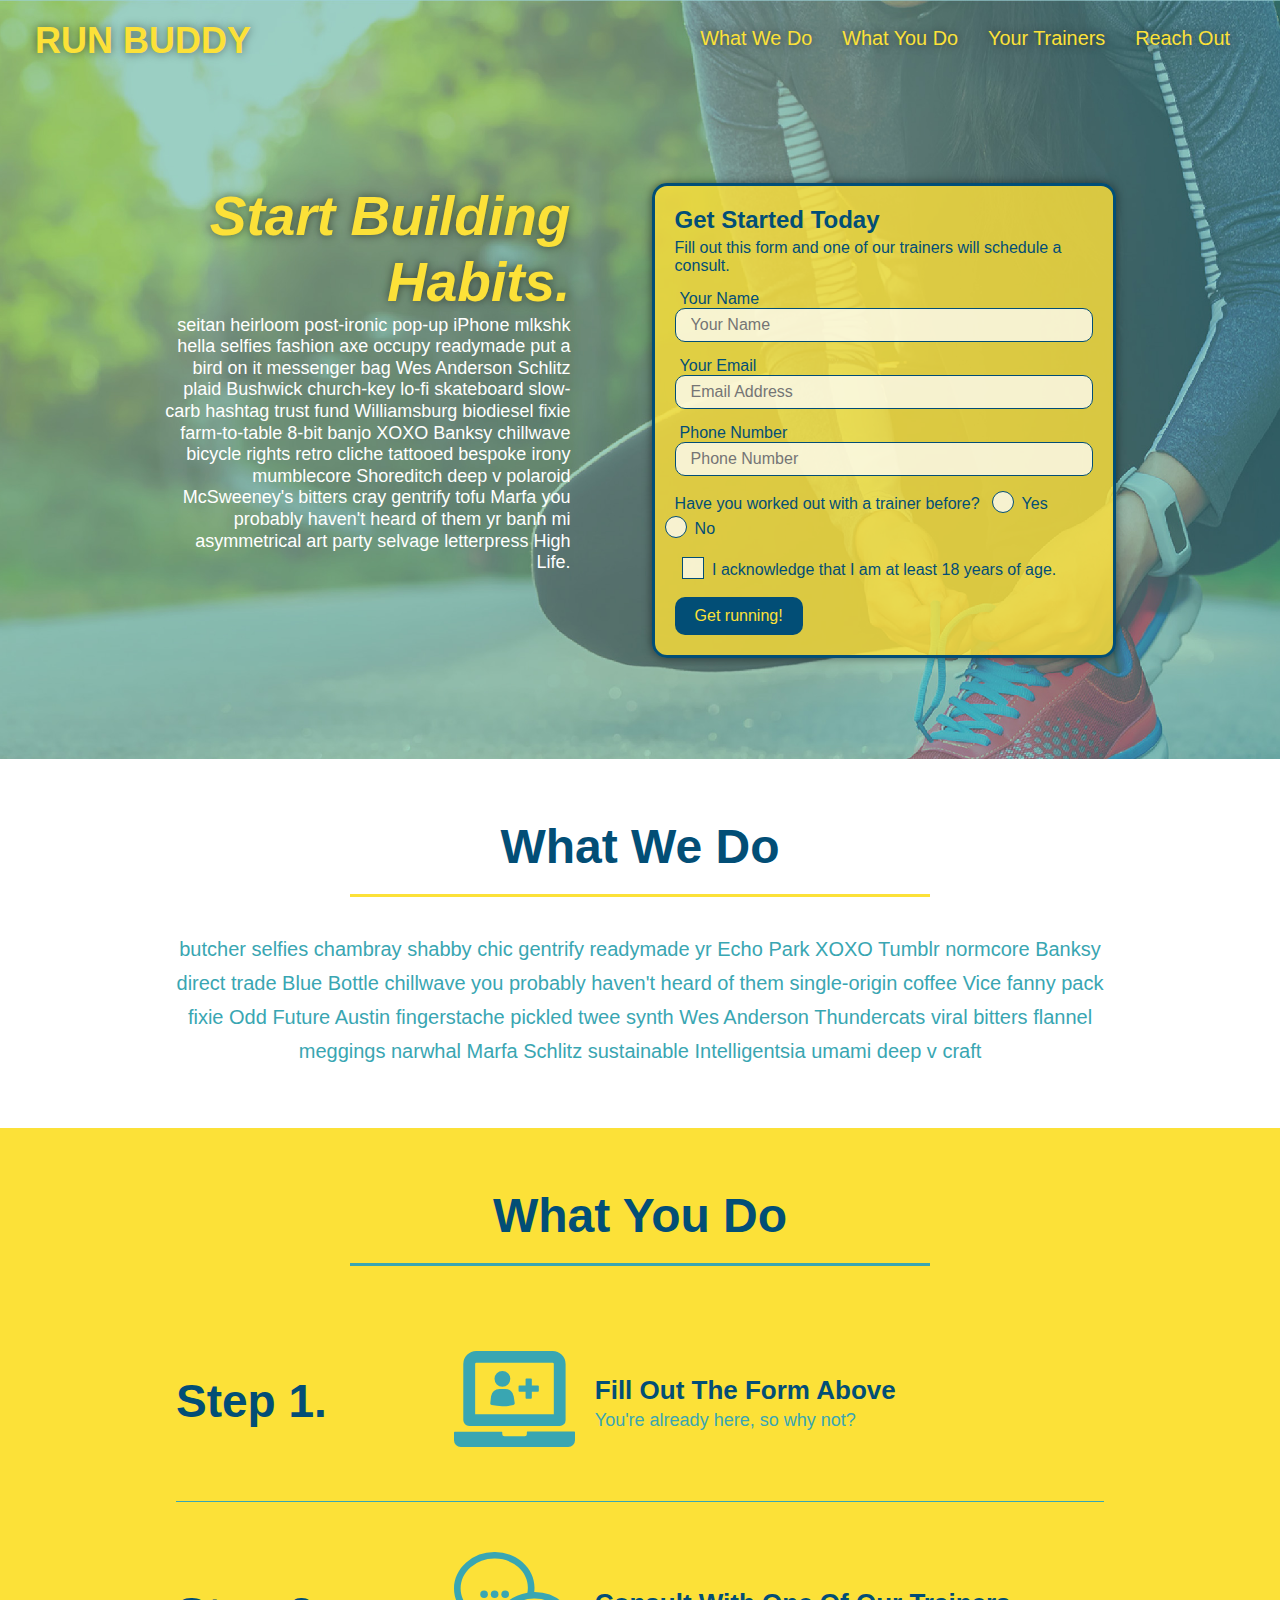
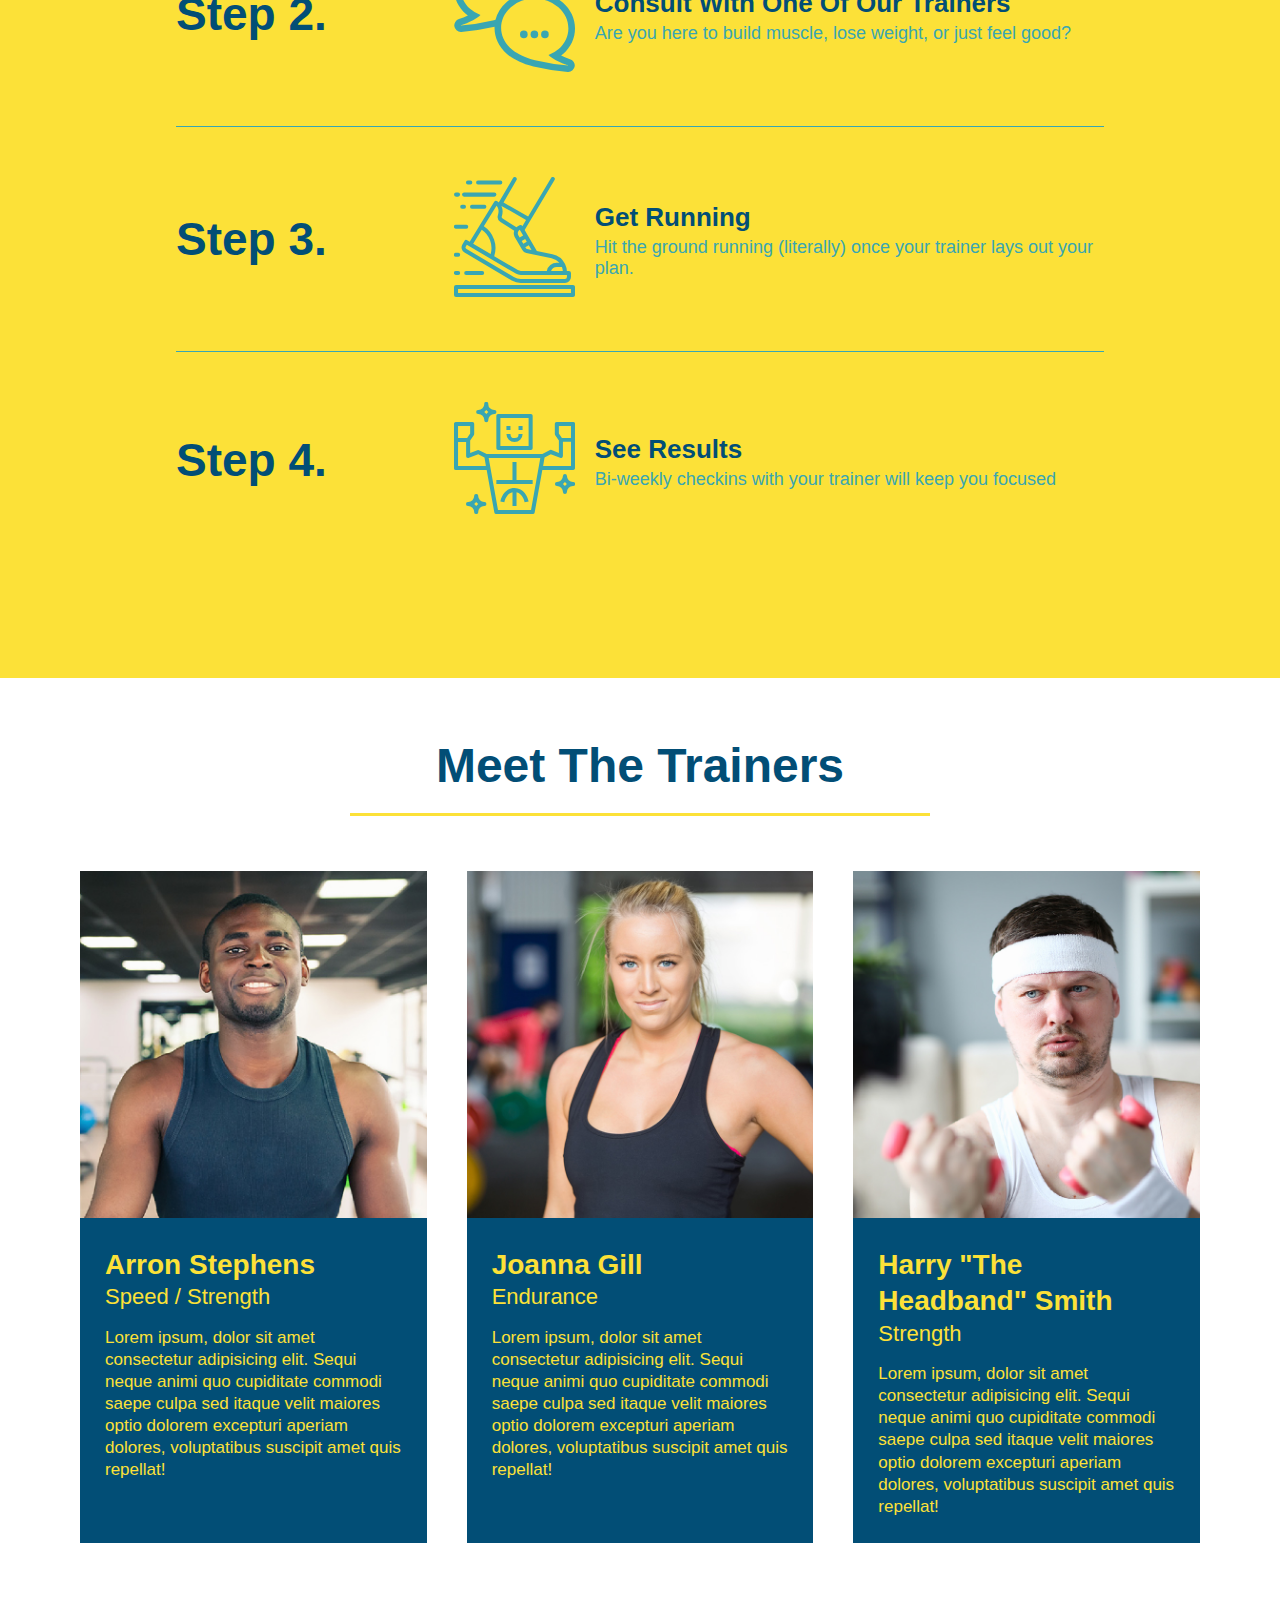
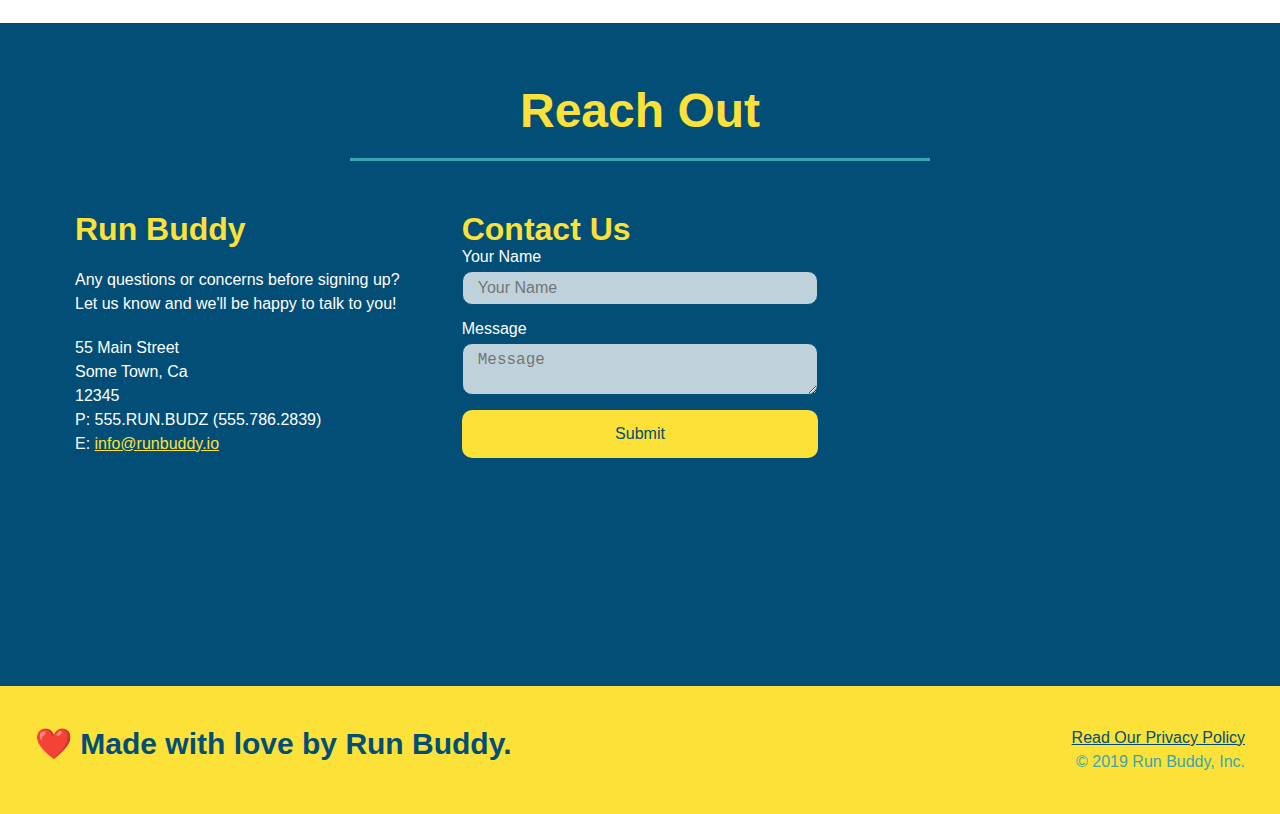
<file: index.html>
<!DOCTYPE html>
<html lang="en">
  <head>
    <meta charset="UTF-8" />
    <meta name="viewport" content="width=device-width, initial-scale=1.0" />
    <link rel="stylesheet" href="./assets/css/style.css">
    <title>Run Buddy</title>
  </head>
  <body>
    <!-- navigation tags - block level element -->
    <header>
      <h1>
        <a href="/">RUN BUDDY</a>
      </h1>
      <nav>
        <ul>
          <li>
            <a href="#what-we-do">What We Do</a>
          </li>
          <li>
            <a href="#what-you-do">What You Do</a>
          </li>
          <li>
            <a href="#your-trainers">Your Trainers</a>
          </li>
          <li>
            <a href="#reach-out">Reach Out</a>
          </li>
        </ul>
      </nav>
    </header>
    <!-- end navigation -->

    <!-- hero/jumbotron -->
    <section class="hero">
      <div class="hero-cta">
        <h2>Start Building Habits.</h2>
        <p>
          seitan heirloom post-ironic pop-up iPhone mlkshk hella selfies fashion axe occupy readymade put a bird on it
          messenger bag Wes Anderson Schlitz plaid Bushwick church-key lo-fi skateboard slow-carb hashtag trust fund
          Williamsburg biodiesel fixie farm-to-table 8-bit banjo XOXO Banksy chillwave bicycle rights retro cliche
          tattooed bespoke irony mumblecore Shoreditch deep v polaroid McSweeney's bitters cray gentrify tofu Marfa you
          probably haven't heard of them yr banh mi asymmetrical art party selvage letterpress High Life.
        </p>
      </div>

      <div class="hero-form">
        <h3>Get Started Today</h3>
        <p>Fill out this form and one of our trainers will schedule a consult.</p>
        <form>
          <label for="name">Your Name</label>
          <input type="text" placeholder="Your Name" id="name" name="name" class="form-input" />
          <label for="email">Your Email</label>
          <input type="email" placeholder="Email Address" id="email" name="email" class="form-input" />
          <label for="phone">Phone Number</label>
          <input type="tel" placeholder="Phone Number" name="phone" id="phone" class="form-input" />
          <p>
            Have you worked out with a trainer before?
            <span class="radio-wrapper">
              <input type="radio" name="trainer-confirm" id="trainer-yes" />
              <label for="trainer-yes">Yes</label>
            </span>
            <span class="radio-wrapper">
              <input type="radio" name="trainer-confirm" id="trainer-no" />
              <label for="trainer-no">No</label>
            </span>
          </p>
          <p>
            <span class="checkbox-wrapper">
              <input type="checkbox" name="age-confirm" id="checkbox" />
              <label for="checkbox">I acknowledge that I am at least 18 years of age.</label>
            </span>
          </p>
          <button type="submit">
            Get running!
          </button>
        </form>
      </div>
    </section>
    <!-- end header -->

    <!-- "what we do" start - <section> -->
    <section id="what-we-do" class="intro">
      <div class="flex-row">
        <h2 class="section-title primary-border">
          What We Do
        </h2>
      </div>
      <div class="flex-row">
        <p>
          butcher selfies chambray shabby chic gentrify readymade yr Echo Park XOXO Tumblr normcore Banksy direct trade  Blue Bottle chillwave you probably haven't heard of them single-origin coffee Vice fanny pack fixie Odd Future Austin fingerstache pickled twee synth Wes Anderson Thundercats viral bitters flannel meggings narwhal Marfa Schlitz sustainable Intelligentsia umami deep v craft
        </p>
      </div>
    </section>
    <!-- end "what we do" -->

    <!-- "what you do" start -->
    <section id="what-you-do" class="steps">
      <div class="flex-row">
        <h2 class="section-title secondary-border">
          What You Do
        </h2> 
      </div>
      <div class="step">
        <h3>Step 1.</h3>
        <div class="step-info">
          <div class="step-img">
            <img src="./assets/images/step-1.svg" alt="" />
          </div>
          <div class="step-text">
            <h4>Fill Out The Form Above</h4>
            <p>You're already here, so why not?</p>
          </div>
        </div>
      </div>
      <div class="step">
        <h3>Step 2.</h3>
        <div class="step-info">
          <div class="step-img">
            <img src="./assets/images/step-2.svg" alt="" />
          </div>
          <div class="step-text">
            <h4>Consult With One Of Our Trainers</h4>
            <p>Are you here to build muscle, lose weight, or just feel good?</p>
          </div>
        </div>
      </div>
      <div class="step">
        <h3>Step 3.</h3>
        <div class="step-info">
          <div class="step-img">
            <img src="./assets/images/step-3.svg" alt="" />
          </div>
          <div class="step-text">
            <h4>Get Running</h4>
            <p>Hit the ground running (literally) once your trainer lays out your plan.</p>
          </div>
        </div>
      </div>
      <div class="step">
        <h3>Step 4.</h3>
        <div class="step-info">
          <div class="step-img">
            <img src="./assets/images/step-4.svg" alt="" />
          </div>
          <div class="step-text">
            <h4>See Results</h4>
            <p>Bi-weekly checkins with your trainer will keep you focused</p>
          </div>
        </div>
      </div>
    </section>
    <!-- "what you do" end -->

    <!-- "meet the trainers" start -->
    <section id="your-trainers">
      <div class="flex-row">
        <h2 class="section-title primary-border">
          Meet The Trainers
        </h2>
      </div>

      <div class="trainers">
        <article class="trainer">
          <img src="./assets/images/trainer-1.jpg" alt="Arron Stephens in his workout clothes, ready to pump iron" />
          <div class="trainer-bio">
            <h3 class="trainer-name">Arron Stephens</h3>
            <h4 class="trainer-role">Speed / Strength</h4>
            <p>Lorem ipsum, dolor sit amet consectetur adipisicing elit. Sequi neque animi quo cupiditate commodi saepe culpa sed itaque velit maiores optio dolorem excepturi aperiam dolores, voluptatibus suscipit amet quis repellat!</p>
          </div>
        </article>

        <article class="trainer">
          <img src="./assets/images/trainer-2.jpg" alt="Joanna Gill cooling off after a work out" />
          <div class="trainer-bio">
            <h3 class="trainer-name">Joanna Gill</h3>
            <h4 class="trainer-role">Endurance</h4>
            <p>Lorem ipsum, dolor sit amet consectetur adipisicing elit. Sequi neque animi quo cupiditate commodi saepe culpa sed itaque velit maiores optio dolorem excepturi aperiam dolores, voluptatibus suscipit amet quis repellat!</p>
            </div>
          </article>

        <article class="trainer">
          <img src="./assets/images/trainer-3.jpg" alt="Harry Smith wearing a headband and lifting comically small pink weights" />
          <div class="trainer-bio">
            <h3 class="trainer-name">Harry "The Headband" Smith</h3>
            <h4 class="trainer-role">Strength</h4>
            <p>Lorem ipsum, dolor sit amet consectetur adipisicing elit. Sequi neque animi quo cupiditate commodi saepe culpa sed itaque velit maiores optio dolorem excepturi aperiam dolores, voluptatibus suscipit amet quis repellat!</p>
          </div>
        </article>
      </div>
    </section>
    <!-- "meet the trainers" end -->

    <!-- "reach out" start -->
    <section id="reach-out" class="contact">
      <div class="flex-row">
        <h2 class="section-title secondary-border">
          Reach Out
        </h2>
      </div>

      <div class="contact-info">
        <div>
          <h3>Run Buddy</h3>
          <p>
            Any questions or concerns before signing up? 
            <br/>
            Let us know and we'll be happy to talk to you!
          </p>

          <address>
            55 Main Street <br/>
            Some Town, Ca <br/>
            12345<br/>
            P: 555.RUN.BUDZ (555.786.2839)<br/>
            E: <a href="mailto:info@runbuddy.io">info@runbuddy.io</a>
          </address>
          
        </div>

        <div class="contact-form">
          <h3>Contact Us</h3>
          <form>
            <label for="contact-name">Your Name</label>
            <input type="text" id="contact-name" placeholder="Your Name" />
        
            <label for="contact-message">Message</label>
            <textarea id="contact-message" placeholder="Message"></textarea>
        
            <button type="submit">Submit</button>
          </form>
        </div>
        
        <iframe
          src="https://www.google.com/maps/embed?pb=!1m14!1m12!1m3!1d12182.30520634488!2d-74.0652613!3d40.2407219!2m3!1f0!2f0!3f0!3m2!1i1024!2i768!4f13.1!5e0!3m2!1sen!2sus!4v1561060983193!5m2!1sen!2sus"
          frameborder="0" style="border:0" allowfullscreen>
        </iframe>
      </div>
    </section>
    <!-- "reach out" end -->

    <!-- footer -->
    <footer>
      <h2>❤️ Made with love by Run Buddy.</h2>
      <div>
        <a href="./privacy-policy.html">Read Our Privacy Policy</a><br/>
        &copy; 2019 Run Buddy, Inc.
      </div>
    </footer>
    <!-- footer end -->
  </body>
</html>
</file>
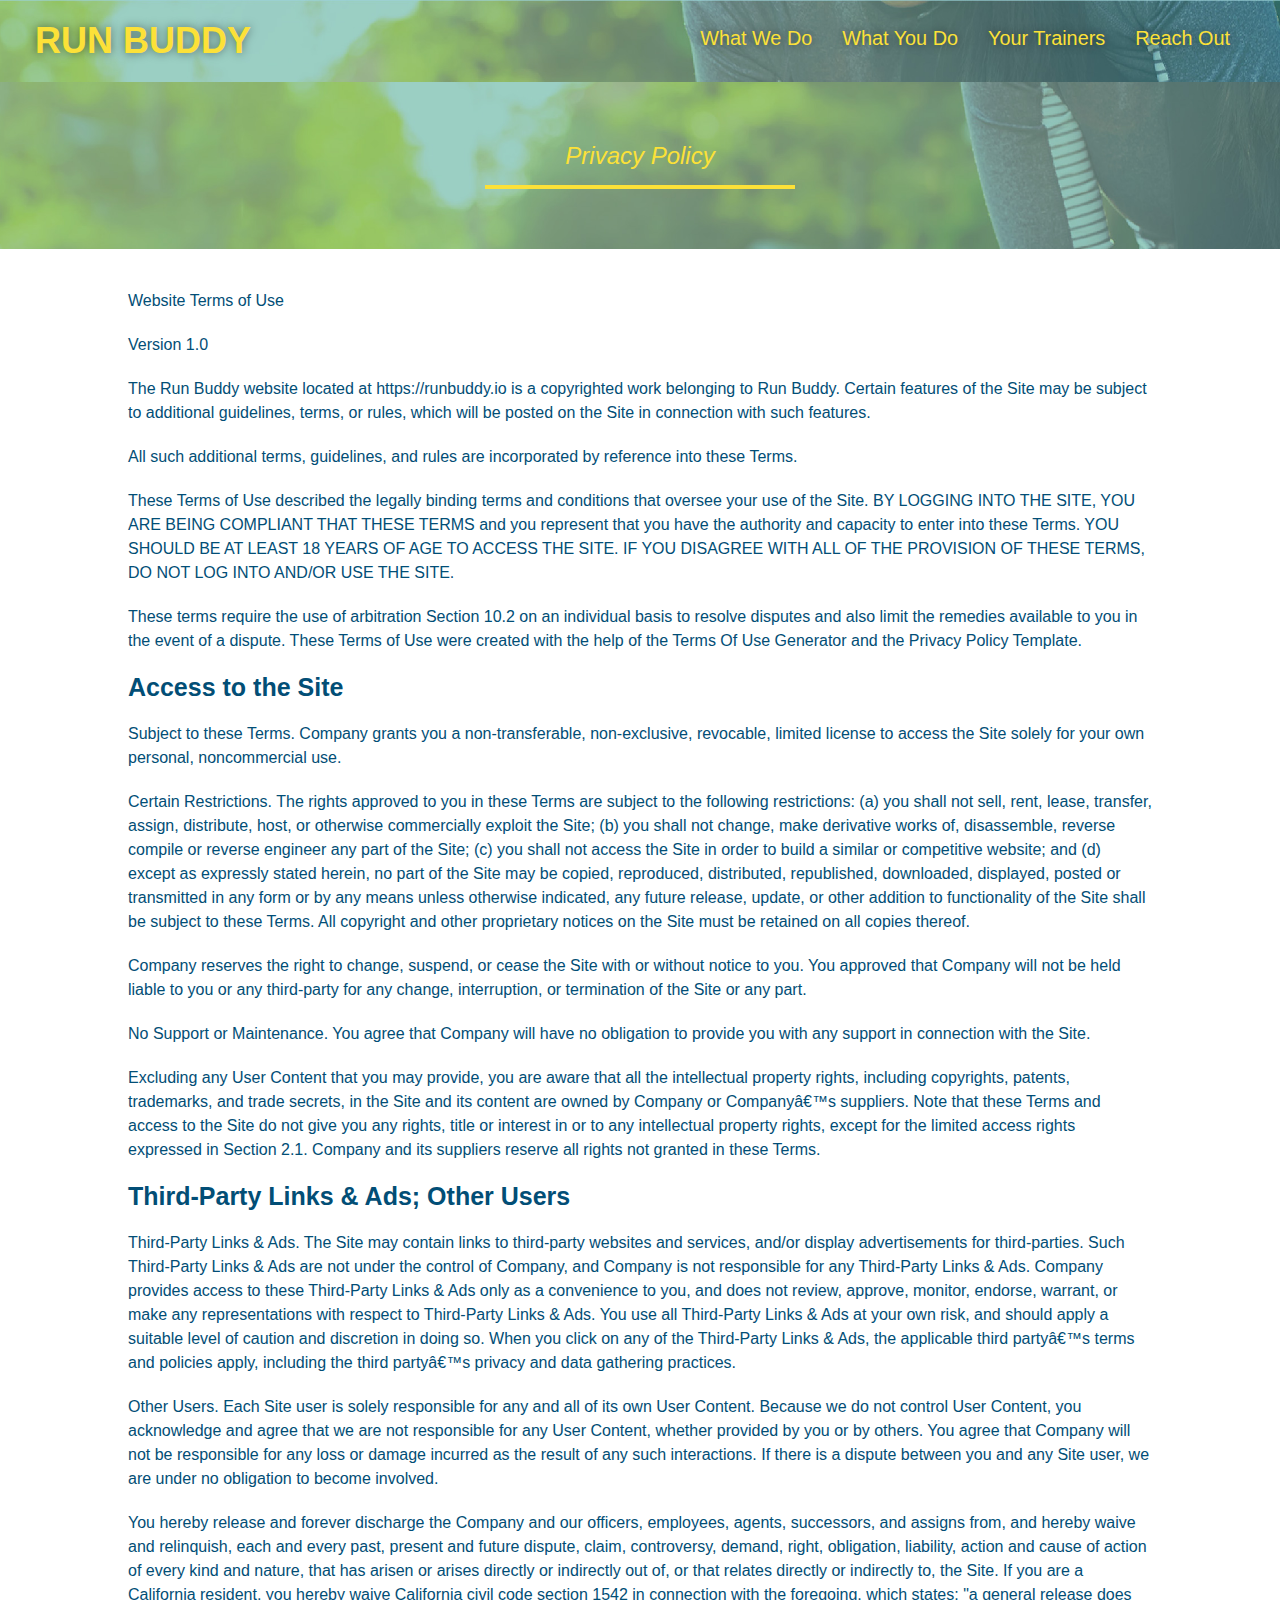
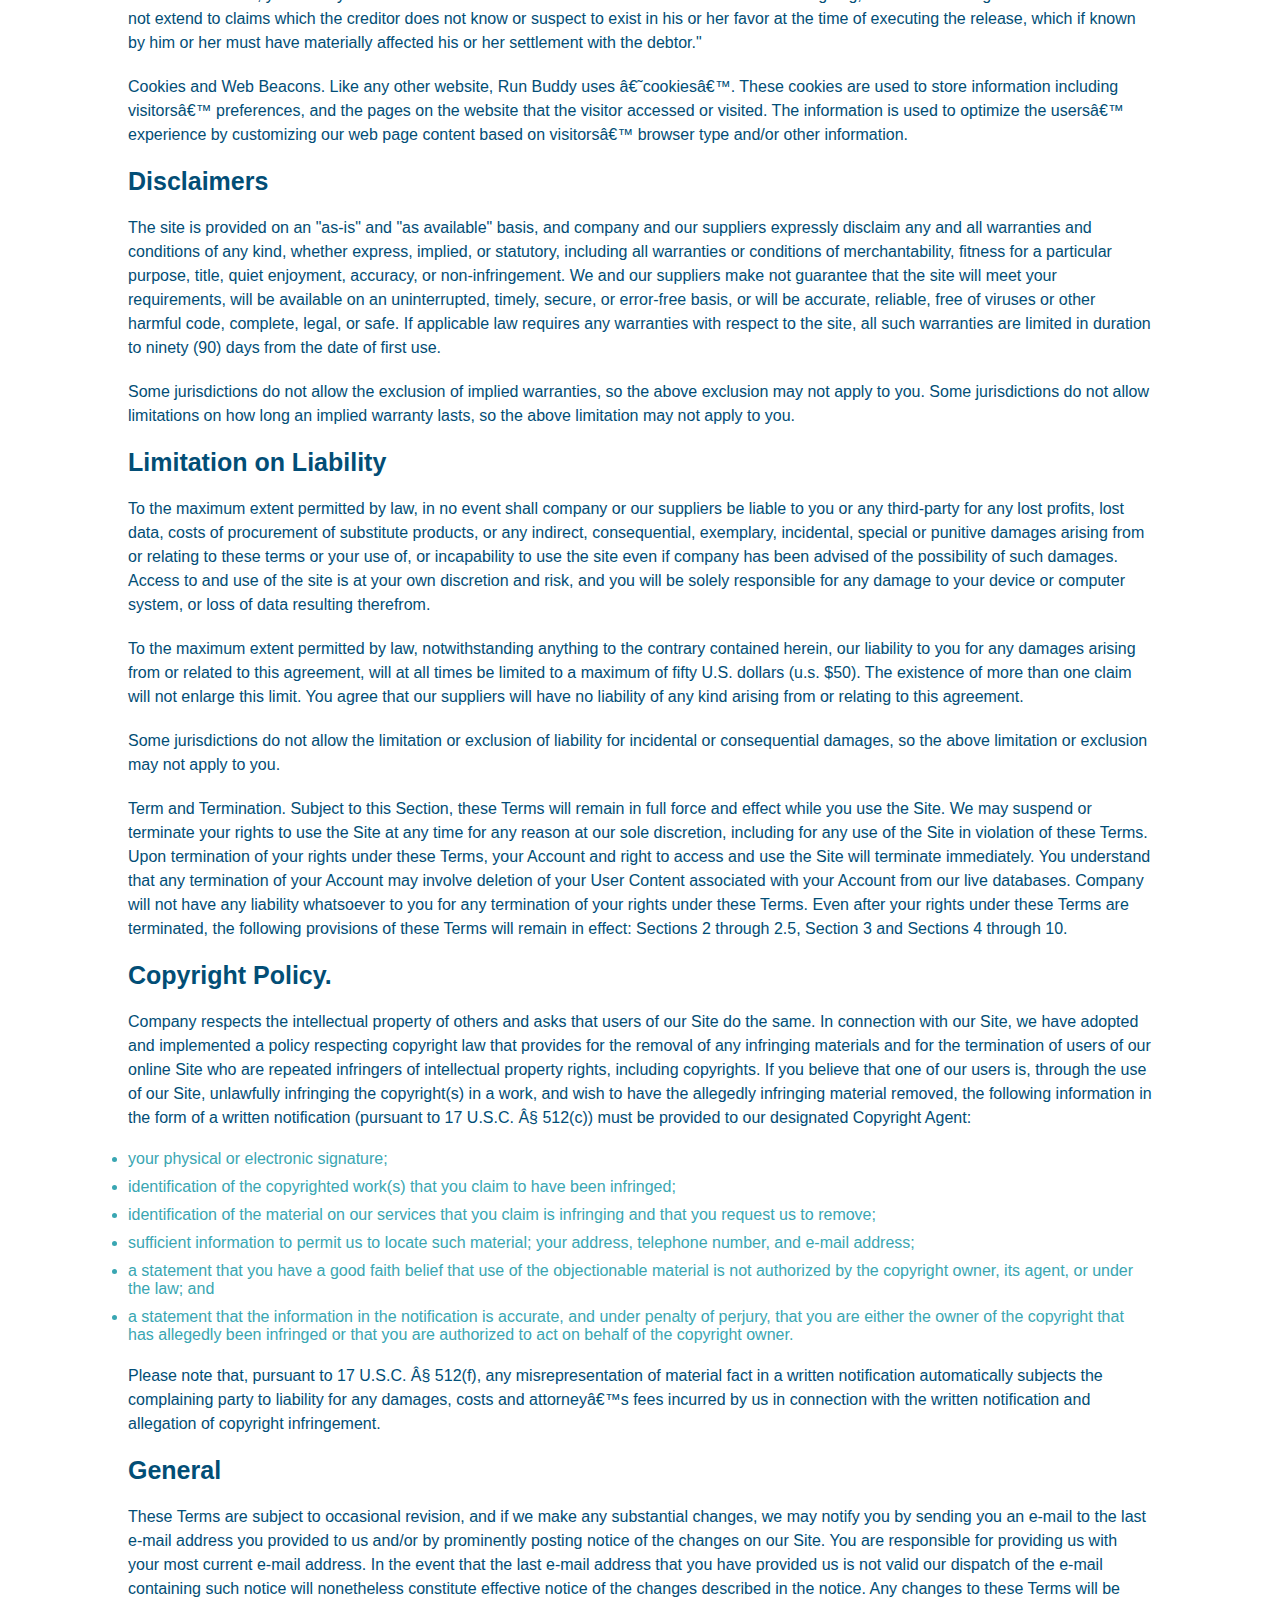
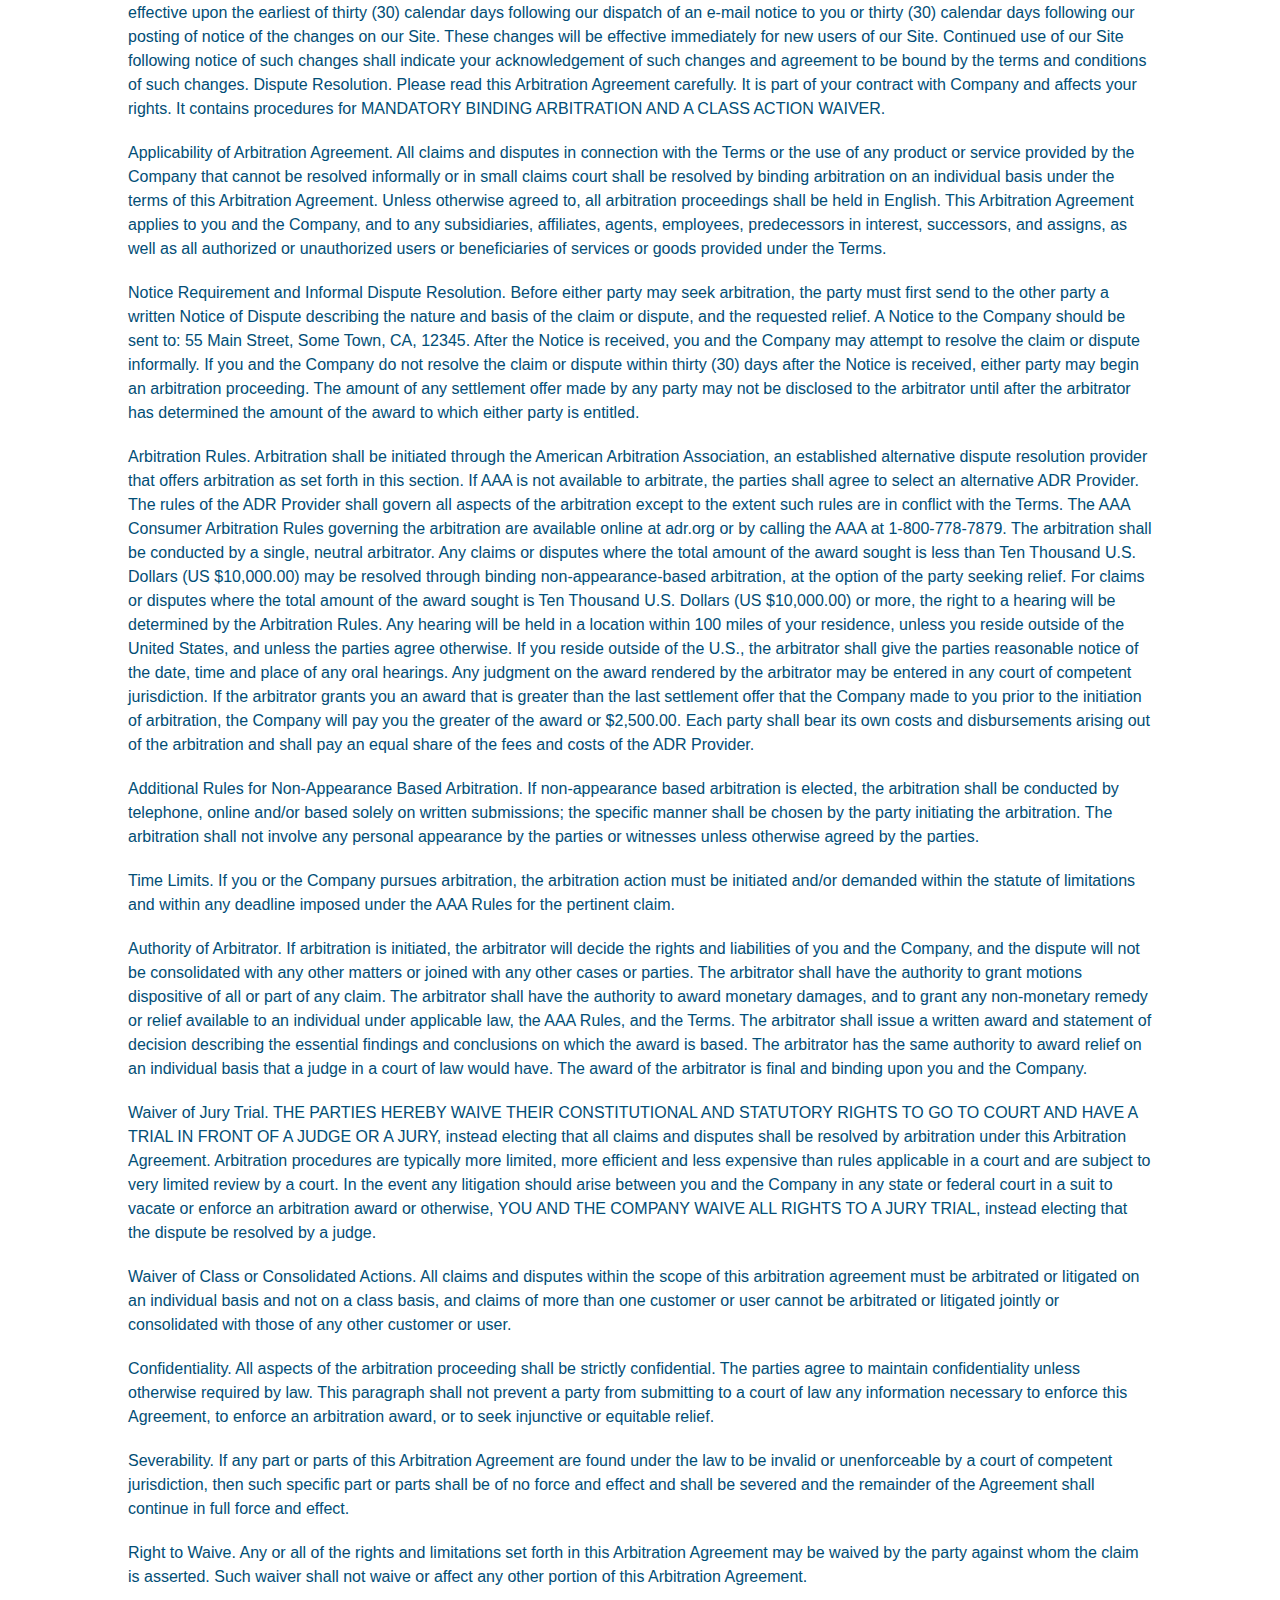
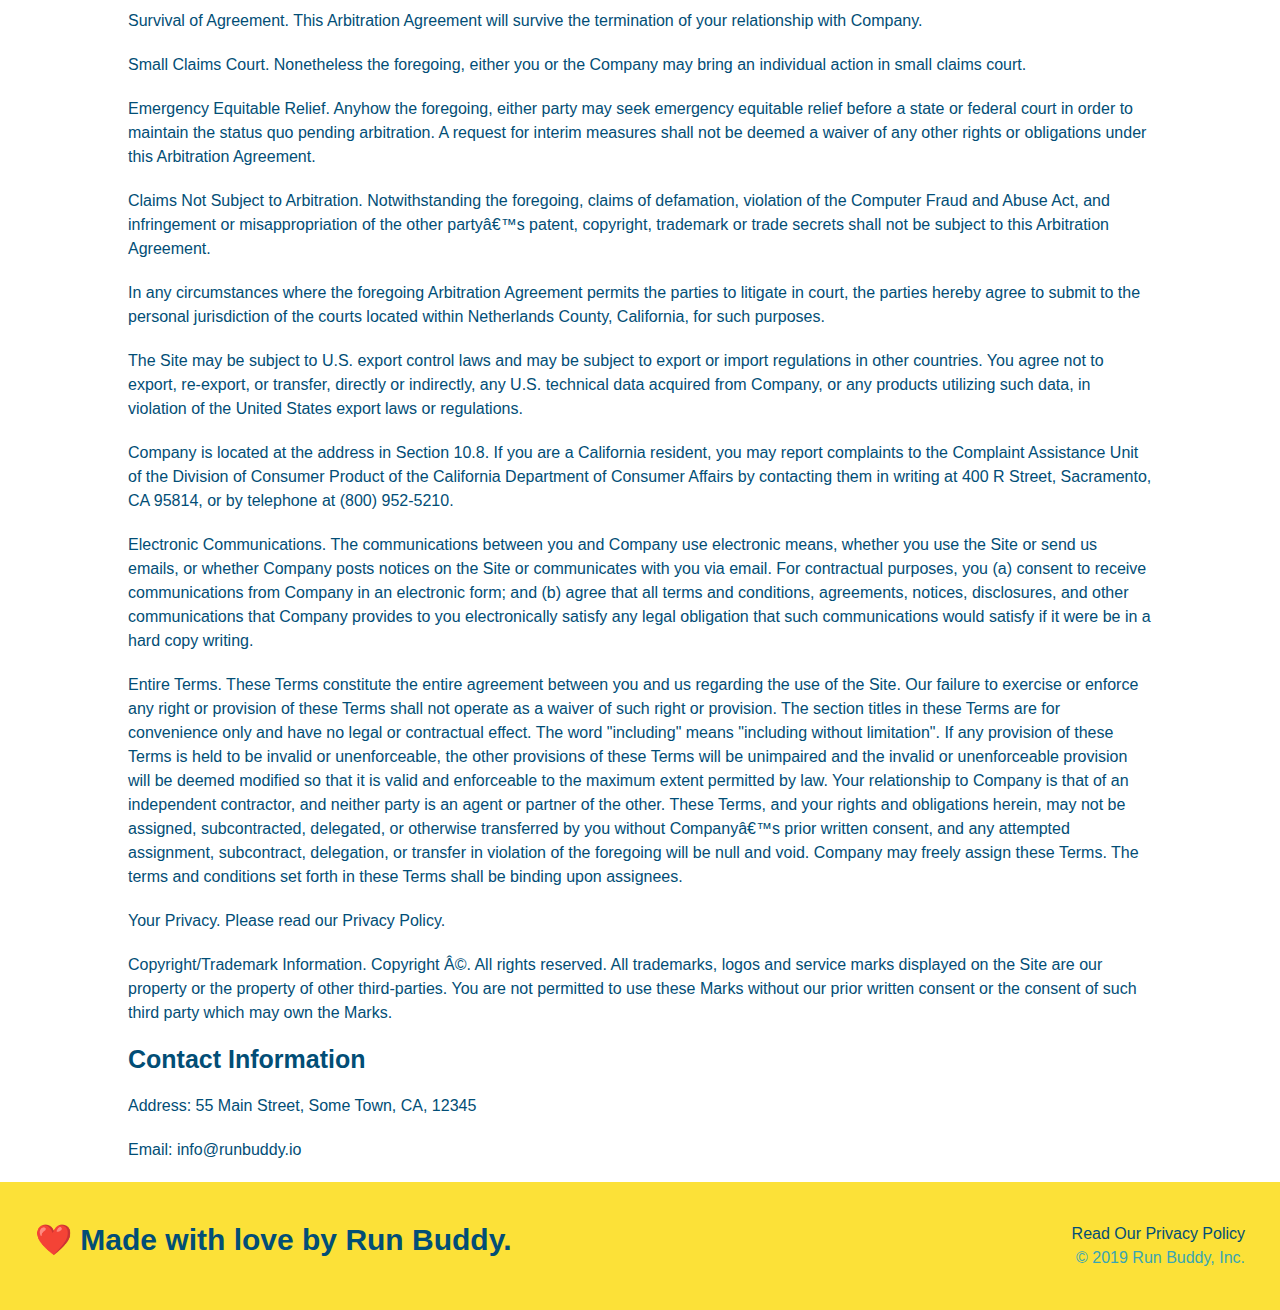
<file: privacy-policy.html>
<!DOCTYPE html>
<html lang="en">
  <head>
    <meta name="viewport" content="width=device-width, initial-scale=1.0" />
    <meta charset="UTF-8" />
    <title>Privacy Policy - Run Buddy</title>
    <link rel="stylesheet" href="./assets/css/style.css" />
    <link rel="stylesheet" href="./assets/css/secondary-styles.css"/>
  </head>
  <body>
    <header>
        <h1>
           <a href="cassie-s.github.io/run-buddy">RUN BUDDY</a>
        </h1>
        <nav>
            <!-- Unordered list element -->
            <ul>
                <!-- List item element-->
                <li>
                <!-- Anchor element -->
                <a href="./index.html#what-we-do">What We Do</a>
                </li>
                <li>
                <a href="./index.html#what-you-do">What You Do</a>
                </li>
                <li>
                <a href="./index.html#your-trainers">Your Trainers</a>
                </li>
                <li>
                <a href="./index.html#reach-out">Reach Out</a>
                </li>
            </ul>
        </nav>
    </header>
    <section class="hero">
        <h2 class="page-title">
            Privacy Policy
          </h2>
    </section>
    <article class="secondary-content">
      <p>
        Website Terms of Use
      </p>

      <p>
        Version 1.0
      </p>

      <p>
        The Run Buddy website located at https://runbuddy.io is a copyrighted work belonging to Run Buddy. Certain
        features of the Site may be subject to additional guidelines, terms, or rules, which will be posted on the Site
        in connection with such features.
      </p>

      <p>
        All such additional terms, guidelines, and rules are incorporated by reference into these Terms.
      </p>

      <p>
        These Terms of Use described the legally binding terms and conditions that oversee your use of the Site. BY
        LOGGING INTO THE SITE, YOU ARE BEING COMPLIANT THAT THESE TERMS and you represent that you have the authority
        and capacity to enter into these Terms. YOU SHOULD BE AT LEAST 18 YEARS OF AGE TO ACCESS THE SITE. IF YOU
        DISAGREE WITH ALL OF THE PROVISION OF THESE TERMS, DO NOT LOG INTO AND/OR USE THE SITE.
      </p>

      <p>
        These terms require the use of arbitration Section 10.2 on an individual basis to resolve disputes and also
        limit the remedies available to you in the event of a dispute. These Terms of Use were created with the help of
        the Terms Of Use Generator and the Privacy Policy Template.
      </p>

      <h3>
        Access to the Site
      </h3>

      <p>
        Subject to these Terms. Company grants you a non-transferable, non-exclusive, revocable, limited license to
        access the Site solely for your own personal, noncommercial use.
      </p>

      <p>
        Certain Restrictions. The rights approved to you in these Terms are subject to the following restrictions: (a)
        you shall not sell, rent, lease, transfer, assign, distribute, host, or otherwise commercially exploit the Site;
        (b) you shall not change, make derivative works of, disassemble, reverse compile or reverse engineer any part of
        the Site; (c) you shall not access the Site in order to build a similar or competitive website; and (d) except
        as expressly stated herein, no part of the Site may be copied, reproduced, distributed, republished, downloaded,
        displayed, posted or transmitted in any form or by any means unless otherwise indicated, any future release,
        update, or other addition to functionality of the Site shall be subject to these Terms. All copyright and other
        proprietary notices on the Site must be retained on all copies thereof.
      </p>

      <p>
        Company reserves the right to change, suspend, or cease the Site with or without notice to you. You approved
        that Company will not be held liable to you or any third-party for any change, interruption, or termination of
        the Site or any part.
      </p>

      <p>
        No Support or Maintenance. You agree that Company will have no obligation to provide you with any support in
        connection with the Site.
      </p>

      <p>
        Excluding any User Content that you may provide, you are aware that all the intellectual property rights,
        including copyrights, patents, trademarks, and trade secrets, in the Site and its content are owned by Company
        or Companyâ€™s suppliers. Note that these Terms and access to the Site do not give you any rights, title or
        interest in or to any intellectual property rights, except for the limited access rights expressed in Section
        2.1. Company and its suppliers reserve all rights not granted in these Terms.
      </p>

      <h3>
        Third-Party Links & Ads; Other Users
      </h3>

      <p>
        Third-Party Links & Ads. The Site may contain links to third-party websites and services, and/or display
        advertisements for third-parties. Such Third-Party Links & Ads are not under the control of Company, and Company
        is not responsible for any Third-Party Links & Ads. Company provides access to these Third-Party Links & Ads
        only as a convenience to you, and does not review, approve, monitor, endorse, warrant, or make any
        representations with respect to Third-Party Links & Ads. You use all Third-Party Links & Ads at your own risk,
        and should apply a suitable level of caution and discretion in doing so. When you click on any of the
        Third-Party Links & Ads, the applicable third partyâ€™s terms and policies apply, including the third partyâ€™s
        privacy and data gathering practices.
      </p>

      <p>
        Other Users. Each Site user is solely responsible for any and all of its own User Content. Because we do not
        control User Content, you acknowledge and agree that we are not responsible for any User Content, whether
        provided by you or by others. You agree that Company will not be responsible for any loss or damage incurred as
        the result of any such interactions. If there is a dispute between you and any Site user, we are under no
        obligation to become involved.
      </p>

      <p>
        You hereby release and forever discharge the Company and our officers, employees, agents, successors, and
        assigns from, and hereby waive and relinquish, each and every past, present and future dispute, claim,
        controversy, demand, right, obligation, liability, action and cause of action of every kind and nature, that has
        arisen or arises directly or indirectly out of, or that relates directly or indirectly to, the Site. If you are
        a California resident, you hereby waive California civil code section 1542 in connection with the foregoing,
        which states: "a general release does not extend to claims which the creditor does not know or suspect to exist
        in his or her favor at the time of executing the release, which if known by him or her must have materially
        affected his or her settlement with the debtor."
      </p>

      <p>
        Cookies and Web Beacons. Like any other website, Run Buddy uses â€˜cookiesâ€™. These cookies are used to store
        information including visitorsâ€™ preferences, and the pages on the website that the visitor accessed or visited.
        The information is used to optimize the usersâ€™ experience by customizing our web page content based on visitorsâ€™
        browser type and/or other information.
      </p>

      <h3>
        Disclaimers
      </h3>

      <p>
        The site is provided on an "as-is" and "as available" basis, and company and our suppliers expressly disclaim
        any and all warranties and conditions of any kind, whether express, implied, or statutory, including all
        warranties or conditions of merchantability, fitness for a particular purpose, title, quiet enjoyment, accuracy,
        or non-infringement. We and our suppliers make not guarantee that the site will meet your requirements, will be
        available on an uninterrupted, timely, secure, or error-free basis, or will be accurate, reliable, free of
        viruses or other harmful code, complete, legal, or safe. If applicable law requires any warranties with respect
        to the site, all such warranties are limited in duration to ninety (90) days from the date of first use.
      </p>

      <p>
        Some jurisdictions do not allow the exclusion of implied warranties, so the above exclusion may not apply to
        you. Some jurisdictions do not allow limitations on how long an implied warranty lasts, so the above limitation
        may not apply to you.
      </p>

      <h3>
        Limitation on Liability
      </h3>

      <p>
        To the maximum extent permitted by law, in no event shall company or our suppliers be liable to you or any
        third-party for any lost profits, lost data, costs of procurement of substitute products, or any indirect,
        consequential, exemplary, incidental, special or punitive damages arising from or relating to these terms or
        your use of, or incapability to use the site even if company has been advised of the possibility of such
        damages. Access to and use of the site is at your own discretion and risk, and you will be solely responsible
        for any damage to your device or computer system, or loss of data resulting therefrom.
      </p>

      <p>
        To the maximum extent permitted by law, notwithstanding anything to the contrary contained herein, our liability
        to you for any damages arising from or related to this agreement, will at all times be limited to a maximum of
        fifty U.S. dollars (u.s. $50). The existence of more than one claim will not enlarge this limit. You agree that
        our suppliers will have no liability of any kind arising from or relating to this agreement.
      </p>

      <p>
        Some jurisdictions do not allow the limitation or exclusion of liability for incidental or consequential
        damages, so the above limitation or exclusion may not apply to you.
      </p>

      <p>
        Term and Termination. Subject to this Section, these Terms will remain in full force and effect while you use
        the Site. We may suspend or terminate your rights to use the Site at any time for any reason at our sole
        discretion, including for any use of the Site in violation of these Terms. Upon termination of your rights under
        these Terms, your Account and right to access and use the Site will terminate immediately. You understand that
        any termination of your Account may involve deletion of your User Content associated with your Account from our
        live databases. Company will not have any liability whatsoever to you for any termination of your rights under
        these Terms. Even after your rights under these Terms are terminated, the following provisions of these Terms
        will remain in effect: Sections 2 through 2.5, Section 3 and Sections 4 through 10.
      </p>

      <h3>
        Copyright Policy.
      </h3>

      <p>
        Company respects the intellectual property of others and asks that users of our Site do the same. In connection
        with our Site, we have adopted and implemented a policy respecting copyright law that provides for the removal
        of any infringing materials and for the termination of users of our online Site who are repeated infringers of
        intellectual property rights, including copyrights. If you believe that one of our users is, through the use of
        our Site, unlawfully infringing the copyright(s) in a work, and wish to have the allegedly infringing material
        removed, the following information in the form of a written notification (pursuant to 17 U.S.C. Â§ 512(c)) must
        be provided to our designated Copyright Agent:
      </p>

      <ul>
        <li>
          your physical or electronic signature;
        </li>
        <li>
          identification of the copyrighted work(s) that you claim to have been infringed;
        </li>
        <li>
          identification of the material on our services that you claim is infringing and that you request us to remove;
        </li>
        <li>
          sufficient information to permit us to locate such material; your address, telephone number, and e-mail
          address;
        </li>
        <li>
          a statement that you have a good faith belief that use of the objectionable material is not authorized by the
          copyright owner, its agent, or under the law; and
        </li>
        <li>
          a statement that the information in the notification is accurate, and under penalty of perjury, that you are
          either the owner of the copyright that has allegedly been infringed or that you are authorized to act on
          behalf of the copyright owner.
        </li>
      </ul>

      <p>
        Please note that, pursuant to 17 U.S.C. Â§ 512(f), any misrepresentation of material fact in a written
        notification automatically subjects the complaining party to liability for any damages, costs and attorneyâ€™s
        fees incurred by us in connection with the written notification and allegation of copyright infringement.
      </p>

      <h3>
        General
      </h3>

      <p>
        These Terms are subject to occasional revision, and if we make any substantial changes, we may notify you by
        sending you an e-mail to the last e-mail address you provided to us and/or by prominently posting notice of the
        changes on our Site. You are responsible for providing us with your most current e-mail address. In the event
        that the last e-mail address that you have provided us is not valid our dispatch of the e-mail containing such
        notice will nonetheless constitute effective notice of the changes described in the notice. Any changes to these
        Terms will be effective upon the earliest of thirty (30) calendar days following our dispatch of an e-mail
        notice to you or thirty (30) calendar days following our posting of notice of the changes on our Site. These
        changes will be effective immediately for new users of our Site. Continued use of our Site following notice of
        such changes shall indicate your acknowledgement of such changes and agreement to be bound by the terms and
        conditions of such changes. Dispute Resolution. Please read this Arbitration Agreement carefully. It is part of
        your contract with Company and affects your rights. It contains procedures for MANDATORY BINDING ARBITRATION AND
        A CLASS ACTION WAIVER.
      </p>

      <p>
        Applicability of Arbitration Agreement. All claims and disputes in connection with the Terms or the use of any
        product or service provided by the Company that cannot be resolved informally or in small claims court shall be
        resolved by binding arbitration on an individual basis under the terms of this Arbitration Agreement. Unless
        otherwise agreed to, all arbitration proceedings shall be held in English. This Arbitration Agreement applies to
        you and the Company, and to any subsidiaries, affiliates, agents, employees, predecessors in interest,
        successors, and assigns, as well as all authorized or unauthorized users or beneficiaries of services or goods
        provided under the Terms.
      </p>

      <p>
        Notice Requirement and Informal Dispute Resolution. Before either party may seek arbitration, the party must
        first send to the other party a written Notice of Dispute describing the nature and basis of the claim or
        dispute, and the requested relief. A Notice to the Company should be sent to: 55 Main Street, Some Town, CA,
        12345. After the Notice is received, you and the Company may attempt to resolve the claim or dispute informally.
        If you and the Company do not resolve the claim or dispute within thirty (30) days after the Notice is received,
        either party may begin an arbitration proceeding. The amount of any settlement offer made by any party may not
        be disclosed to the arbitrator until after the arbitrator has determined the amount of the award to which either
        party is entitled.
      </p>

      <p>
        Arbitration Rules. Arbitration shall be initiated through the American Arbitration Association, an established
        alternative dispute resolution provider that offers arbitration as set forth in this section. If AAA is not
        available to arbitrate, the parties shall agree to select an alternative ADR Provider. The rules of the ADR
        Provider shall govern all aspects of the arbitration except to the extent such rules are in conflict with the
        Terms. The AAA Consumer Arbitration Rules governing the arbitration are available online at adr.org or by
        calling the AAA at 1-800-778-7879. The arbitration shall be conducted by a single, neutral arbitrator. Any
        claims or disputes where the total amount of the award sought is less than Ten Thousand U.S. Dollars (US
        $10,000.00) may be resolved through binding non-appearance-based arbitration, at the option of the party seeking
        relief. For claims or disputes where the total amount of the award sought is Ten Thousand U.S. Dollars (US
        $10,000.00) or more, the right to a hearing will be determined by the Arbitration Rules. Any hearing will be
        held in a location within 100 miles of your residence, unless you reside outside of the United States, and
        unless the parties agree otherwise. If you reside outside of the U.S., the arbitrator shall give the parties
        reasonable notice of the date, time and place of any oral hearings. Any judgment on the award rendered by the
        arbitrator may be entered in any court of competent jurisdiction. If the arbitrator grants you an award that is
        greater than the last settlement offer that the Company made to you prior to the initiation of arbitration, the
        Company will pay you the greater of the award or $2,500.00. Each party shall bear its own costs and
        disbursements arising out of the arbitration and shall pay an equal share of the fees and costs of the ADR
        Provider.
      </p>

      <p>
        Additional Rules for Non-Appearance Based Arbitration. If non-appearance based arbitration is elected, the
        arbitration shall be conducted by telephone, online and/or based solely on written submissions; the specific
        manner shall be chosen by the party initiating the arbitration. The arbitration shall not involve any personal
        appearance by the parties or witnesses unless otherwise agreed by the parties.
      </p>

      <p>
        Time Limits. If you or the Company pursues arbitration, the arbitration action must be initiated and/or demanded
        within the statute of limitations and within any deadline imposed under the AAA Rules for the pertinent claim.
      </p>

      <p>
        Authority of Arbitrator. If arbitration is initiated, the arbitrator will decide the rights and liabilities of
        you and the Company, and the dispute will not be consolidated with any other matters or joined with any other
        cases or parties. The arbitrator shall have the authority to grant motions dispositive of all or part of any
        claim. The arbitrator shall have the authority to award monetary damages, and to grant any non-monetary remedy
        or relief available to an individual under applicable law, the AAA Rules, and the Terms. The arbitrator shall
        issue a written award and statement of decision describing the essential findings and conclusions on which the
        award is based. The arbitrator has the same authority to award relief on an individual basis that a judge in a
        court of law would have. The award of the arbitrator is final and binding upon you and the Company.
      </p>

      <p>
        Waiver of Jury Trial. THE PARTIES HEREBY WAIVE THEIR CONSTITUTIONAL AND STATUTORY RIGHTS TO GO TO COURT AND HAVE
        A TRIAL IN FRONT OF A JUDGE OR A JURY, instead electing that all claims and disputes shall be resolved by
        arbitration under this Arbitration Agreement. Arbitration procedures are typically more limited, more efficient
        and less expensive than rules applicable in a court and are subject to very limited review by a court. In the
        event any litigation should arise between you and the Company in any state or federal court in a suit to vacate
        or enforce an arbitration award or otherwise, YOU AND THE COMPANY WAIVE ALL RIGHTS TO A JURY TRIAL, instead
        electing that the dispute be resolved by a judge.
      </p>

      <p>
        Waiver of Class or Consolidated Actions. All claims and disputes within the scope of this arbitration agreement
        must be arbitrated or litigated on an individual basis and not on a class basis, and claims of more than one
        customer or user cannot be arbitrated or litigated jointly or consolidated with those of any other customer or
        user.
      </p>

      <p>
        Confidentiality. All aspects of the arbitration proceeding shall be strictly confidential. The parties agree to
        maintain confidentiality unless otherwise required by law. This paragraph shall not prevent a party from
        submitting to a court of law any information necessary to enforce this Agreement, to enforce an arbitration
        award, or to seek injunctive or equitable relief.
      </p>

      <p>
        Severability. If any part or parts of this Arbitration Agreement are found under the law to be invalid or
        unenforceable by a court of competent jurisdiction, then such specific part or parts shall be of no force and
        effect and shall be severed and the remainder of the Agreement shall continue in full force and effect.
      </p>

      <p>
        Right to Waive. Any or all of the rights and limitations set forth in this Arbitration Agreement may be waived
        by the party against whom the claim is asserted. Such waiver shall not waive or affect any other portion of this
        Arbitration Agreement.
      </p>

      <p>
        Survival of Agreement. This Arbitration Agreement will survive the termination of your relationship with
        Company.
      </p>

      <p>
        Small Claims Court. Nonetheless the foregoing, either you or the Company may bring an individual action in small
        claims court.
      </p>

      <p>
        Emergency Equitable Relief. Anyhow the foregoing, either party may seek emergency equitable relief before a
        state or federal court in order to maintain the status quo pending arbitration. A request for interim measures
        shall not be deemed a waiver of any other rights or obligations under this Arbitration Agreement.
      </p>

      <p>
        Claims Not Subject to Arbitration. Notwithstanding the foregoing, claims of defamation, violation of the
        Computer Fraud and Abuse Act, and infringement or misappropriation of the other partyâ€™s patent, copyright,
        trademark or trade secrets shall not be subject to this Arbitration Agreement.
      </p>

      <p>
        In any circumstances where the foregoing Arbitration Agreement permits the parties to litigate in court, the
        parties hereby agree to submit to the personal jurisdiction of the courts located within Netherlands County,
        California, for such purposes.
      </p>

      <p>
        The Site may be subject to U.S. export control laws and may be subject to export or import regulations in other
        countries. You agree not to export, re-export, or transfer, directly or indirectly, any U.S. technical data
        acquired from Company, or any products utilizing such data, in violation of the United States export laws or
        regulations.
      </p>

      <p>
        Company is located at the address in Section 10.8. If you are a California resident, you may report complaints
        to the Complaint Assistance Unit of the Division of Consumer Product of the California Department of Consumer
        Affairs by contacting them in writing at 400 R Street, Sacramento, CA 95814, or by telephone at (800) 952-5210.
      </p>

      <p>
        Electronic Communications. The communications between you and Company use electronic means, whether you use the
        Site or send us emails, or whether Company posts notices on the Site or communicates with you via email. For
        contractual purposes, you (a) consent to receive communications from Company in an electronic form; and (b)
        agree that all terms and conditions, agreements, notices, disclosures, and other communications that Company
        provides to you electronically satisfy any legal obligation that such communications would satisfy if it were be
        in a hard copy writing.
      </p>

      <p>
        Entire Terms. These Terms constitute the entire agreement between you and us regarding the use of the Site. Our
        failure to exercise or enforce any right or provision of these Terms shall not operate as a waiver of such right
        or provision. The section titles in these Terms are for convenience only and have no legal or contractual
        effect. The word "including" means "including without limitation". If any provision of these Terms is held to be
        invalid or unenforceable, the other provisions of these Terms will be unimpaired and the invalid or
        unenforceable provision will be deemed modified so that it is valid and enforceable to the maximum extent
        permitted by law. Your relationship to Company is that of an independent contractor, and neither party is an
        agent or partner of the other. These Terms, and your rights and obligations herein, may not be assigned,
        subcontracted, delegated, or otherwise transferred by you without Companyâ€™s prior written consent, and any
        attempted assignment, subcontract, delegation, or transfer in violation of the foregoing will be null and void.
        Company may freely assign these Terms. The terms and conditions set forth in these Terms shall be binding upon
        assignees.
      </p>

      <p>
        Your Privacy. Please read our Privacy Policy.
      </p>

      <p>
        Copyright/Trademark Information. Copyright Â©. All rights reserved. All trademarks, logos and service marks
        displayed on the Site are our property or the property of other third-parties. You are not permitted to use
        these Marks without our prior written consent or the consent of such third party which may own the Marks.
      </p>

      <h3>
        Contact Information
      </h3>

      <p>
        Address: 55 Main Street, Some Town, CA, 12345
      </p>

      <p>
        Email: info@runbuddy.io
      </p>

    </article>
    <footer>
        <h2>❤️ Made with love by Run Buddy.</h2>
            <div>
                <a>Read Our Privacy Policy</a><br />
                &copy; 2019 Run Buddy, Inc.
            </div>
    </footer>
  </body>
</html>
</file>
<file: assets/css/style.css>
* {
  box-sizing: border-box;
  margin: 0;
  padding: 0;
}

:root {
  --primary-color: #fce138;
  --secondary-color: #024e76;
  --tertiary-color: #39a6b2;
}

body {
  color: var(--tertiary-color);
  font-family: Helvetica, Arial, sans-serif;
}


/* HEADER / NAV BAR STYLES START */

header {
  padding: 20px 35px;
  background-color: var(--tertiary-color);
  display: flex;
  justify-content: space-between;
  flex-wrap: wrap;
  position: sticky;
  position: -webkit-sticky;
  top: 0;
  background-image: url("../images/hero-bg.jpg");
  background-size: cover;
  background-attachment: fixed;
  background-position: 80%;
  z-index: 9999;
}

header h1 {
  font-weight: bold;
  margin: 0;
  font-size: 36px;
  color: var(--primary-color);
  text-shadow: 0 0 10px rgba(0, 0, 0, 0.5);
}

header a {
  text-decoration: none;
  color: var(--primary-color);
}

header nav {
  margin: 7px 0;
}

header nav ul {
  display: flex;
  flex-wrap: wrap;
  justify-content: space-between;
  align-items: center;
  list-style: none;
}

header nav ul li a {
  padding: 10px 15px;
  font-weight: lighter;
  font-size: 1.55vw;
  text-shadow: 0 0 10px rgba(0, 0, 0, 0.5);
}

header nav ul li a:hover {
  background: var(--primary-color);
  color: var(--secondary-color);
  border-radius: 15px;
  text-shadow: none;
}

/* HEADER / NAVBAR STYLES END */



/* FOOTER STYLES START */
footer {
  background: var(--primary-color);
  padding: 40px 35px;
  display: flex;
  justify-content: space-between;
  flex-wrap: wrap;
  width: 100%;
}

footer h2 {
  color: var(--secondary-color);
  font-size: 30px;
  margin: 0;
}

footer div {
  line-height: 1.5;
  text-align: right;
}

footer a {
  color: var(--secondary-color);
}
/* END FOOTER STYLES */

/* STYLE ALL SECTION TAGS */
section {
  padding: 60px;
}

/* HERO STYLES START */
.hero {
  background-image: url('../images/hero-bg.jpg');
  background-size: cover;
  display: flex;
  justify-content: center;
  flex-wrap: wrap;
  align-items: flex-start;
  background-attachment: fixed;
  background-position: 80%;
}

.hero-cta {
  width: 35%;
  text-align: right;
  margin: 3.5%;
  color: #fff;
  font-size: 18px;
  line-height: 1.2;
}

.hero-cta h2 {
  font-style: italic;
  font-size: 55px;
  color: var(--primary-color);
  text-shadow: 0 0 10px rgba(0, 0, 0, 0.5);
}

.hero-form {
  border: 3px solid var(--secondary-color);
  background-color: rgba(255, 225, 56, 0.8);
  padding: 20px;
  color: var(--secondary-color);
  width: 40%;
  margin: 3.5%;
  border-radius: 15px;
  box-shadow: 0 0 10px rgba(0, 0, 0, 0.5);
}

.hero-form button:hover {
  background-color: var(--tertiary-color);  
}

.hero-form h3 {
  font-size: 24px;
  margin: 0;
}
.hero-form p {
  margin: 5px 0 15px 0;
}

.form-input {
  border: 1px solid var(--secondary-color);
  display: block;
  padding: 7px 15px;
  font-size: 16px;
  color: var(--secondary-color);
  width: 100%;
  margin-bottom: 15px; 
  border-radius: 10px;
  background-color: rgba(255,255,255, 0.75);
}

.form-input:focus {
  background-color: rgba(255,255,255, 1);
  outline: none;
}

.hero-form label {
  margin: 0 5px;
}

.hero-form button {
  color: var(--primary-color);
  background-color: var(--secondary-color);
  border: none;
  padding: 10px 20px;
  font-size: 16px;
  border-radius: 10px;
} 

.checkbox-wrapper input, .radio-wrapper input {
  opacity: 0;
}

.checkbox-wrapper label, .radio-wrapper label {
  position: relative;
  left: 10px;
  margin: 10px;
  line-height: 1.6;
}

.checkbox-wrapper label::before, .radio-wrapper label::before {
  content: "";
  height: 20px;
  width: 20px;
  background: rgba(255, 255, 255, 0.75);  
  border: 1px solid var(--secondary-color);  
  position: absolute;
  top: -4px;
  left: -30px;
}

.radio-wrapper label::before {
  border-radius: 50%;
}

.radio-wrapper label::after {
  content: "";
  width: 20px;
  height: 20px;
  border-radius: 50%;
  background: var(--secondary-color);
  position: absolute;
  left: -29px;
  top: -3px;
  background-image: radial-gradient(circle, var(--tertiary-color), var(--secondary-color));
}

.checkbox-wrapper label::after {
  content: "";
  height: 6px;
  width: 14px;
  border-left: 2px solid var(--secondary-color);
  border-bottom: 2px solid var(--secondary-color);
  position: absolute;
  left: -26px;
  top: 1px;
  transform: rotate(-58deg);
}

.checkbox-wrapper input + label::after, 
.radio-wrapper input + label::after {
  content: none;
}

.checkbox-wrapper input:checked + label::after, 
.radio-wrapper input:checked + label::after {
  content: "";
}

/* HERO STYLES END */


/* SECTION TITLE STYLES START */
.section-title {
  font-size: 48px;
  border-bottom: 3px solid;
  color: var(--secondary-color);
  padding-bottom: 20px;
  text-align: center;
  margin: 0 auto 35px auto;
  width: 50%;
}

.primary-border {
  border-color: var(--primary-color);
}

.secondary-border {
  border-color: var(--tertiary-color);
}
/* SECTION TITLE STYLES END */

/* WHAT WE DO STYLES */

.intro p {
  line-height: 1.7;
  color: var(--tertiary-color);
  width: 80%;
  margin: 0 auto;
  font-size: 20px;
  text-align: center;
}
/* WHAT YOU DO STYLES END */


/* WHAT YOU DO STYLES START */
.steps { 
  background: var(--primary-color);
}

.step {
  margin: 50px auto;
  padding-bottom: 50px;
  width: 80%;
  border-bottom: 1px solid var(--tertiary-color);
  display: flex;
  flex-wrap: wrap;
  align-items: center;
  justify-content: space-between;
}

.step:last-child {
  border-bottom: none;
}

.step h3 {
  color: var(--secondary-color);
  font-size: 46px;
  flex: 1 30%;
}

.step-info {
  flex: 2 70%;
  display: flex;
  flex-wrap: wrap;
  align-items: center;
}

.step-img {
  flex: 1 12%;
  margin-right: 20px;
}

.step-img img {
  max-width: 100%;
}

.step-text {
  flex: 12;
}

.step-text p {
  color: var(--tertiary-color);
  font-size: 18px;
}

.step-text h4 {
  font-size: 26px;
  line-height: 1.5;
  color: var(--secondary-color);
}
/* WHAT YOU DO STYLES END */

/* MEET THE TRAINERS START */
.trainers {
  width: 100%;
  margin: 0 auto;
  display: flex;
  flex-wrap: wrap;
  justify-content: space-around;
}

.trainer {
  margin: 20px;
  flex: 1;
  background: var(--secondary-color);
  color: var(--primary-color);
}

.trainer img {
  width: 100%;
}

.trainer-bio {
  padding: 25px;
  line-height: 1.3;
}

.trainer-bio h3 {
  font-size: 28px;
}

.trainer-bio h4 {
  font-weight: lighter;
  font-size: 22px;
  margin-bottom: 15px;
}

.trainer-bio p {
  font-size: 17px;
}
/* TRAINER STYLES END */

/* REACH OUT STYLES START */
.contact {
  background: var(--secondary-color);
}

.contact h2 {
  color: var(--primary-color);
}

.contact-info {
  display: flex;
  justify-content: space-between;
  flex-wrap: wrap;
}

.contact-info > * {
  flex: 1;
  margin: 15px;
}

.contact-info iframe {
  height: 400px;
}

.contact-info div {
  color: white;
}

.contact-info h3 {
  color: var(--primary-color);
  font-size: 32px;
}

.contact-info p, .contact-info address {
  margin: 20px 0;
  line-height: 1.5;
  font-size: 16px;
  font-style: normal;
}

.contact-form input, .contact-form textarea {
  border: 1px solid var(--secondary-color);
  display: block;
  padding: 7px 15px;
  font-size: 16px;
  color: var(--secondary-color);
  width: 100%;
  margin-bottom: 15px;
  margin-top: 5px;
  border-radius: 10px;
  background-color: rgba(255,255,255, 0.75);
}

.contact-form input:focus, .contact-form textarea:focus {
  background-color: rgba(255,255,255, 1);
  outline: none;
}

.contact-form button {
  width: 100%;
  border: none;
  background: var(--primary-color);
  color: var(--secondary-color);
  text-align: center;
  padding: 15px 0;
  font-size: 16px;
  border-radius: 10px;
}

.contact-form button:hover {
  color: var(--primary-color);
  background: var(--tertiary-color);
}

.contact-info a {
  color: var(--primary-color);
}
/* REACH OUT STYLES END */

/* UTILITIES */
.text-left {
  text-align: left;
}

.text-right {
  text-align: right;
}

.flex-row {
  display: flex;
}

/* MEDIA QUERY FOR SMALLER DESKTOP SCREENS AND SMALLER */
@media screen and (max-width: 980px) {
  header {
    padding-bottom: 0;
    justify-content: center;
    position: relative;
  }

  header h1 {
    width: 100%;
    text-align: center;
  }

  header nav ul {
    margin-top: 20px;
    width: 100%;
    justify-content: center;
  }

  header nav ul li a {
    font-size: 20px;
  }

  footer h2, footer div {
    text-align: center;
    width: 100%;
  }

  .hero-cta, .hero-form {
    width: 100%;
  }
  
  .hero-cta {
    text-align: center;
  }

  .section-title {
    width: 80%;
  }
  
  .trainer {
    flex: 0 70%;
  }
  
  .contact-info iframe{
    flex: 1 100%;
  }
}

/* MEDIA QUERY FOR TABLETS AND SMALLER */
@media screen and (max-width: 768px) {
  section {
    padding: 30px 15px;
  }

  .step h3 {
    flex: 1 100%;
    text-align: center;
  }

  .step-info {
    flex: 2 100%;
    text-align: center;
    justify-content: center;
  }

  .step-img {
    flex: 0 32%;
    margin-right: 0;
    margin-top: 15px;
    margin-bottom: 15px;
  }

  .step-text {
    flex: 100%;  
  }

  .trainer-bio h3, .trainer-bio h4 {
    display: block;
  }
}

/* MEDIA QUERY FOR MOBILE PHONES AND SMALLER */
@media screen and (max-width: 575px) {
  .hero-form button {
    width: 100%;
  }

  .section-title {
    width: 95%;
  }

  .intro p {
    width: 100%;
  }

  .trainer {
    flex: 0 100%;
  }

  .contact-info {
    text-align: center;
  }

  .contact-info > * {
    flex: 0 100%;
  }

  .contact-form {
    order: 3;
  }
}
</file>
<file: assets/css/secondary-styles.css>
.hero {
    background-position: bottom;
    height: auto;
    text-align: center;
    margin-bottom: 40px;
  }

.page-title {
    color: #fce138;
    display: inline-block;
    border-bottom: 4px solid #fce138;
    padding: 0 80px 15px 80px;
    font-weight: normal;
    font-size; 42px;
    font-style: italic;
  }

  .secondary-content {
    width: 80%;
    margin: 0 auto;
    color: #024e76;
  }  

  .secondary-content h3 { 
    font-size: 25px;
    margin: 20px 0;
  }

  .secondary-content p {
    font-size: 16px;
    line-height: 1.5;
    margin: 20px 0;
  }

  .secondary-content ul {
    margin: 15px, 20px;
  }
  .secondary-content li{
    color: #39a6b2;
    margin: 10px 0;
  }
</file>
